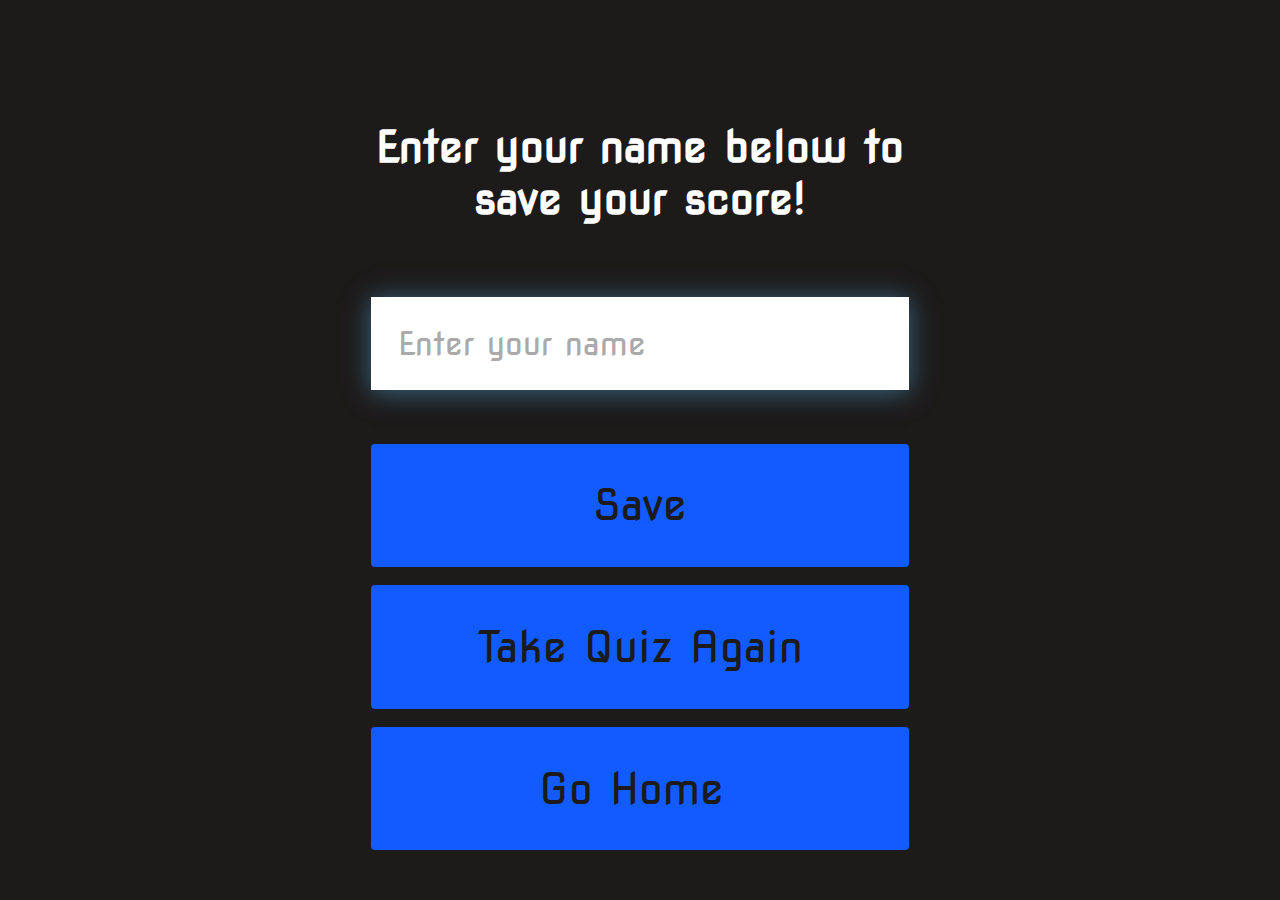
<file: end.html>
<!DOCTYPE html>

<html lang="en">

<head>
    <meta charset="UTF-8">
    <meta name="viewport" content="width=device-width, initial-scale=1.0">
    <title>End of Quiz</title>
    <link rel="icon" href="logo-alt.png" type="image/x-icon">
    <link rel="stylesheet" href="style.css">
    <link rel="stylesheet" href="https://use.fontawesome.com/releases/v5.13.1/css/all.css" integrity="sha384-xxzQGERXS00kBmZW/6qxqJPyxW3UR0BPsL4c8ILaIWXva5kFi7TxkIIaMiKtqV1Q" crossorigin="anonymous">
</head>

<body>
    <div class="container">
        <div id="end" class="flex-center flex-column">
            <h1 id="finalScore">0</h1>
            <form class="end-form-container">
                <h2 id="end-text">Enter your name below to save your score!</h2>
                <input type="text" name="name" id="username" placeholder="Enter your name">
                <button class="button" id="saveScoreBtn" type="submit" onclick="saveHighScore(event)" disabled>Save</button>
            </form>
            <a href="quiz.html" class="button">Take Quiz Again</a>
            <a href="index.html" class="button">Go Home<i class="fas fa-home"></i></a>
        </div>
    </div>
    <script src="end.js"></script>
</body>

</html>
</file>
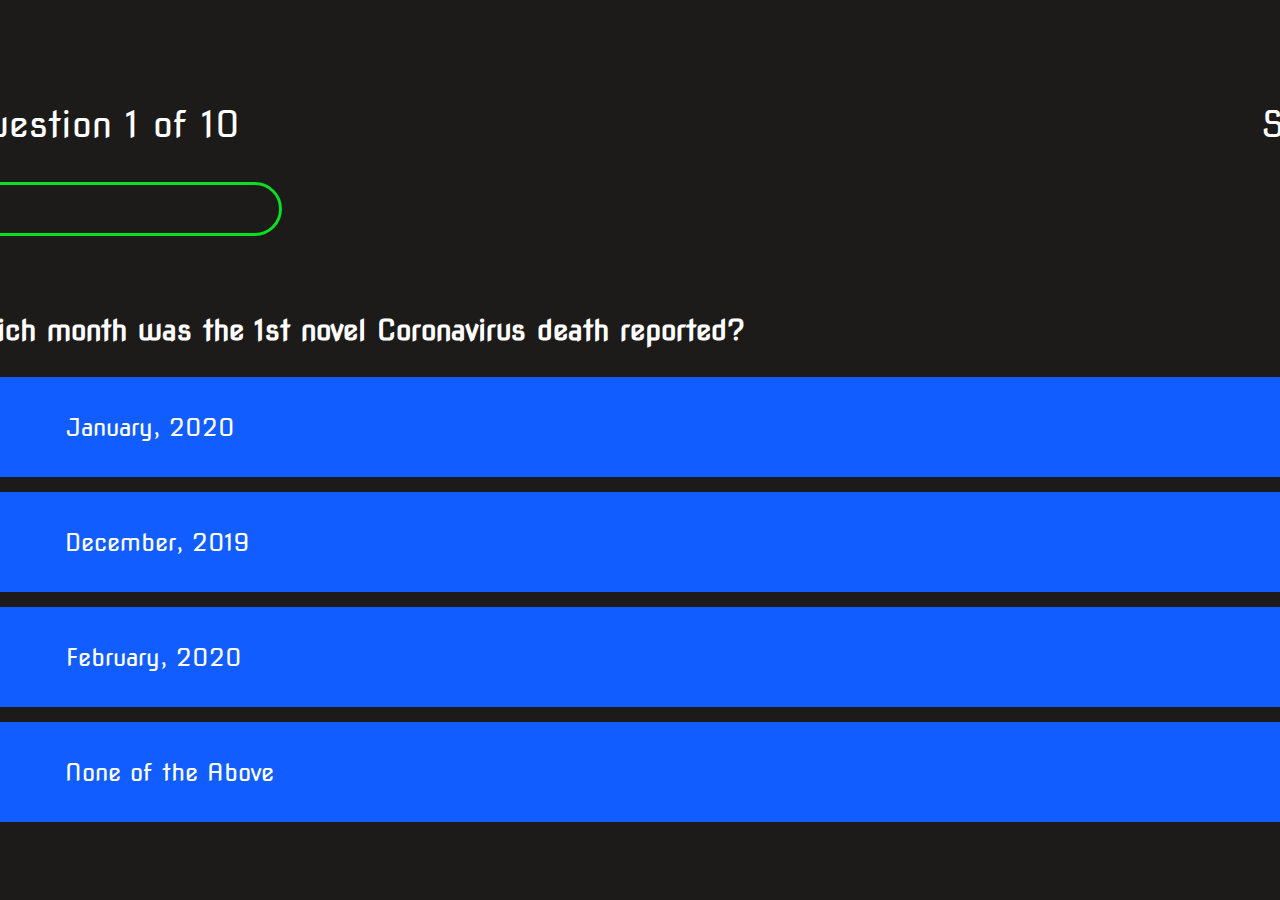
<file: quiz.html>
<!DOCTYPE html>

<html>

    <head>
        <meta charset="UTF-8">
        <meta name="viewport" content="width=device-width,initial-scale=1.0">
        <title>Quiz</title>
        <link rel="icon" href="logo-alt.png" type="image/x-icon">
        <link rel="stylesheet" href="quiz.css">
        <link rel="stylesheet" href="style.css">
    </head>

    <body>
        <div class="container">
            <div id="game" class="justify-center flex-column">
                <div id="hud" style="position:relative;top:40px;">
                    <div class="hud-item">
                        <p id="progressText" class="hud-prefix">
                            Question
                        </p>
                        <div id="progressBar">
                            <div id="progressBarFull"></div>
                        </div>
                    </div>
                    <div class="hud-item">
                        <p class="hud-prefix">
                            Score
                        </p>
                        <h1 class="hud-main-text" id="score">
                            0
                        </h1>
                    </div>
                </div>
                <h3 id="question">What is the answer to this question?</h3>
                <br>
                
                <div class="choice-container">
                    <p class="choice-prefix">A</p>
                    <p class="choice-text" data-number="1">Choice 1</p>
                </div>
                <div class="choice-container">
                    <p class="choice-prefix">B</p>
                    <p class="choice-text" data-number="2">Choice 2</p>
                </div>
                <div class="choice-container">
                    <p class="choice-prefix">C</p>
                    <p class="choice-text" data-number="3">Choice 3</p>
                </div>
                <div class="choice-container">
                    <p class="choice-prefix">D</p>
                    <p class="choice-text" data-number="4">Choice 4</p>
                </div>
            </div>
        </div>

        <script src="quiz.js"></script>

    </body>

</html>
</file>
<file: style.css>
@import url('https://fonts.googleapis.com/css2?family=Nova+Square&display=swap');

:root{
    background-color: rgb(29,26,26)
}

*{
    box-sizing: border-box;
    margin: 0;
    padding: 0;
    font-size: 1.12em;
    font-family: 'Nova Square', cursive;
}

h1{
    font-size:5.4rem;
    color:#fff;
    margin-bottom:5rem;
}

h2{
    font-size:4.2rem;
    margin-bottom: 4rem;
}

.container{
    width:100vw;
    height:100vh;
    display:flex;
    justify-content: center;
    align-items: center;
    max-width: 80rem;
    margin: 0 auto;
    padding:2rem;
}

.flex-column{
    display:flex;
    flex-direction:column;

}

.flex-center{
    justify-content: center;
    align-items: center;
}

.justify-center{
    justify-content:center;
}

.text-center{
    text-align:center;
}

.hidden{
    display:none;
}

.button{
    font-size:2.4rem;
    padding:2rem 0;
    width:30rem;
    text-align:center;
    margin-bottom:1rem;
    text-decoration: none;
    color: rgb(28,26,26);
    background-color: rgb(18,92,255);
    border-radius: 4px;
}

.button:hover{
    cursor: pointer;
    box-shadow:0 0.4rem 1.4rem 0 rgba(8,114,244,0.6);
    transition: transform 150ms;
    transform: scale(1.03);
}

.button[disabled]:hover{
    cursor:not-allowed;
    box-shadow:none;
    transform:none;
}

#highscore-btn{
    background-color: rgb(255,247,9);
}

#highscore-btn:hover{
    box-shadow:0 0.4rem 1.4rem 0 rgba(255,255,0,0.5);
}

.fa-crown{
    font-size: 2.5rem;
    margin-left: 1rem;
}

.fa-feather{
    font-size: 2.5rem;
    margin-left: 1rem;
}

.fa-home{
    font-size: 2.5rem;
    margin-left: 1rem;
}

/* End Page CSS*/

.end-form-container {
    width: 100%;
    display: flex;
    flex-direction: column;
    align-items: center;
    max-width: 30rem;
}

input {
    margin-bottom: 1rem;
    width: 20rem;
    padding: 1.5rem;
    font-size: 1.8rem;
    border: none;
    box-shadow: 0 0.1rem 1.4rem 0 rgba(86, 185, 235, 0.5);
}

input::placeholder {
    color: #aaa;
}

#username {
    margin-bottom: 3rem;
    width: 100%;
    outline: none;
}

#end-text {
    font-size: 2.4rem;
    color: #fff;
    text-align: center;
}

#saveScoreBtn {
    border: none;
}

.fa-home {
    margin-left: 1rem;
    font-size: 2rem;
    color: rgb(28, 26, 26)
}
</file>
<file: quiz.css>
body{
    color:#fff;
}

.choice-container{
    display:flex;
    margin-bottom:0.8rem;
    width:100%;
    border-radius:4px;
    background: rgb(18,93,255);
    font-size:1.2rem;
    min-width:80rem;
}

.choice-container:hover{
    cursor: pointer;
    box-shadow: 0 0.4rem 1.4rem 0 rgba(6,103,247,0.5);
    transform: scale(1.02);
    transform: transform 100ms;
}

.choice-prefix{
    padding:2rem 2.5rem;
    color:white;
}

.choice-text{
    padding:2rem;
    width:100%;
}

.correct{
    background:green;
}

.incorrect{
    background:rgba(230,29,29,1);
}

/* Heads Up Display */

#hud{
    display:flex;
    justify-content:space-between;
}

.hud-prefix{
    text-align:center;
    font-size:2rem;
}

.hud-main-text{
    text-align: center;
}

#progressBar{
    width:20rem;
    height:3rem;
    border:0.2rem solid rgb(11,223,36);
    margin-top:2rem;
    border-radius:50px;
    overflow: hidden;
}

#progressBarFull{
    height:100%;
    background:rgb(11,223,36);
    width:0%;
}

@media screen and (max-width:768px){
    .choice-container{
        min-width:40rem;
    }
}
</file>
